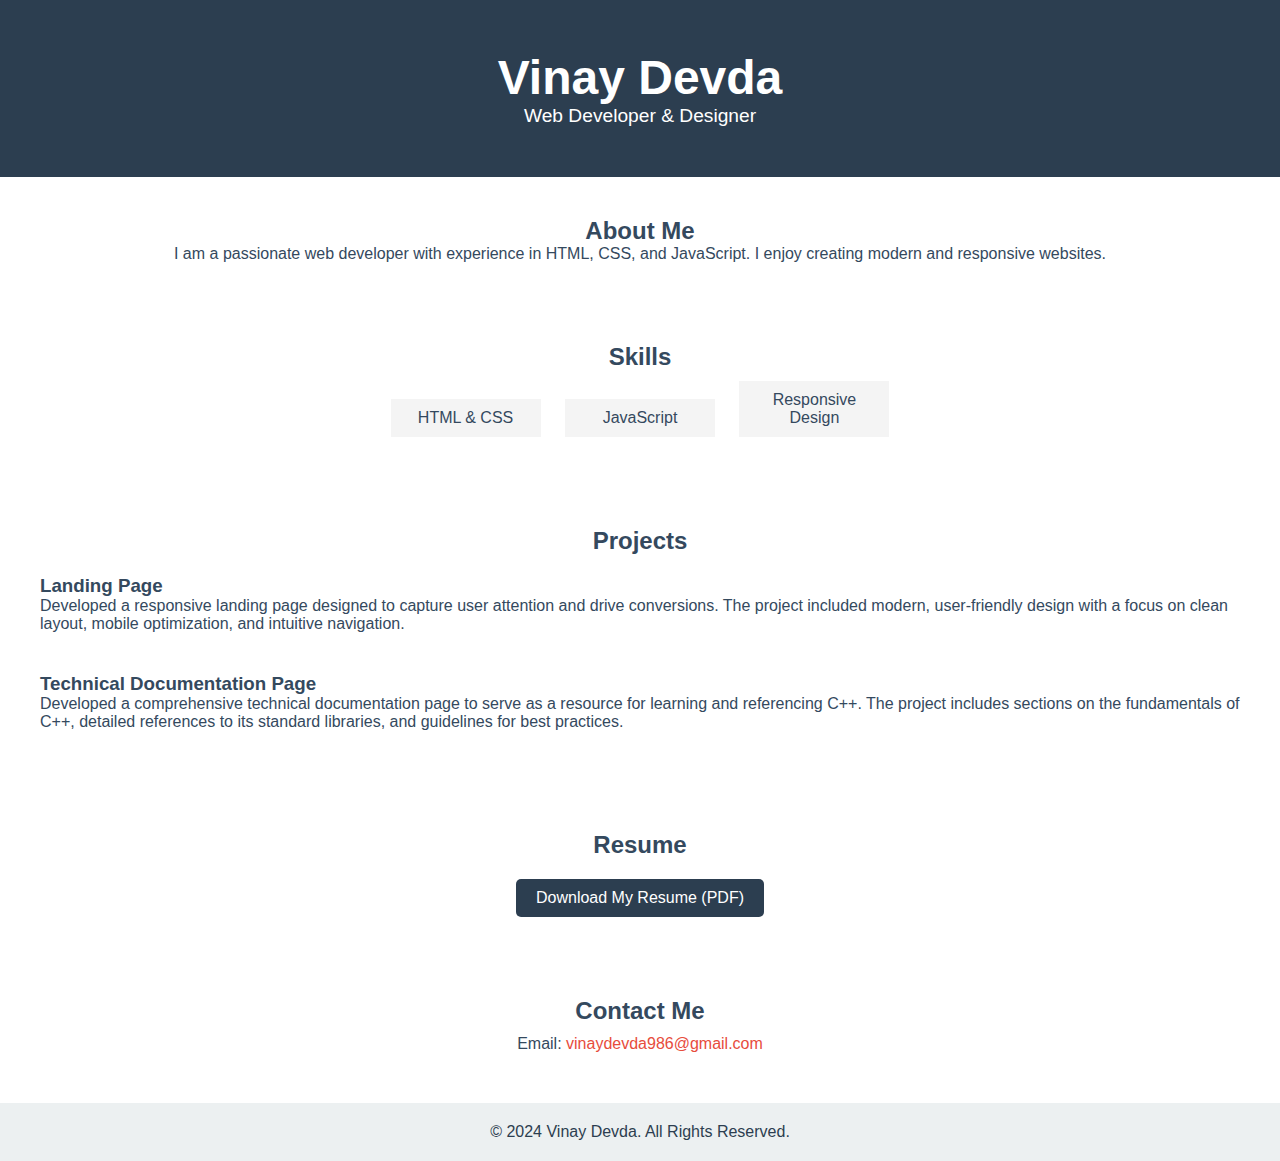
<file: index.html>
<!DOCTYPE html>
<html lang="en">
<head>
    <meta charset="UTF-8">
    <meta name="viewport" content="width=device-width, initial-scale=1.0">
    <title>My Portfolio</title>
    <link rel="stylesheet" href="style.css">
</head>
<body>

    <header>
        <h1>Vinay Devda</h1>
        <p>Web Developer & Designer</p>
    </header>

    <section id="about">
        <h2>About Me</h2>
        <p>I am a passionate web developer with experience in HTML, CSS, and JavaScript. I enjoy creating modern and responsive websites.</p>
    </section>

    <section id="skills">
        <h2>Skills</h2>
        <ul>
            <li>HTML & CSS</li>
            <li>JavaScript</li>
            <li>Responsive Design</li>
        </ul>
    </section>

    <section id="projects">
        <h2>Projects</h2>
        <div class="project">
            <h3>Landing Page</h3>
            <p>Developed a responsive landing page designed to capture user attention and drive conversions. The project included modern, user-friendly design with a focus on clean layout, mobile optimization, and intuitive navigation.</p>
        </div>
        <div class="project">
            <h3>Technical Documentation Page</h3>
            <p>Developed a comprehensive technical documentation page to serve as a resource for learning and referencing C++. The project includes sections on the fundamentals of C++, detailed references to its standard libraries, and guidelines for best practices.</p>
        </div>
    </section>

    <section id="resume">
        <h2>Resume</h2>
        <a href="resume.pdf" download>Download My Resume (PDF)</a>
    </section>

    <section id="contact">
        <h2>Contact Me</h2>
        <p>Email: <a href="mailto:vinaydevda986@gmail.com">vinaydevda986@gmail.com</a></p>
    </section>

    <footer>
        <p>&copy; 2024 Vinay Devda. All Rights Reserved.</p>
    </footer>

</body>
</html>
</file>
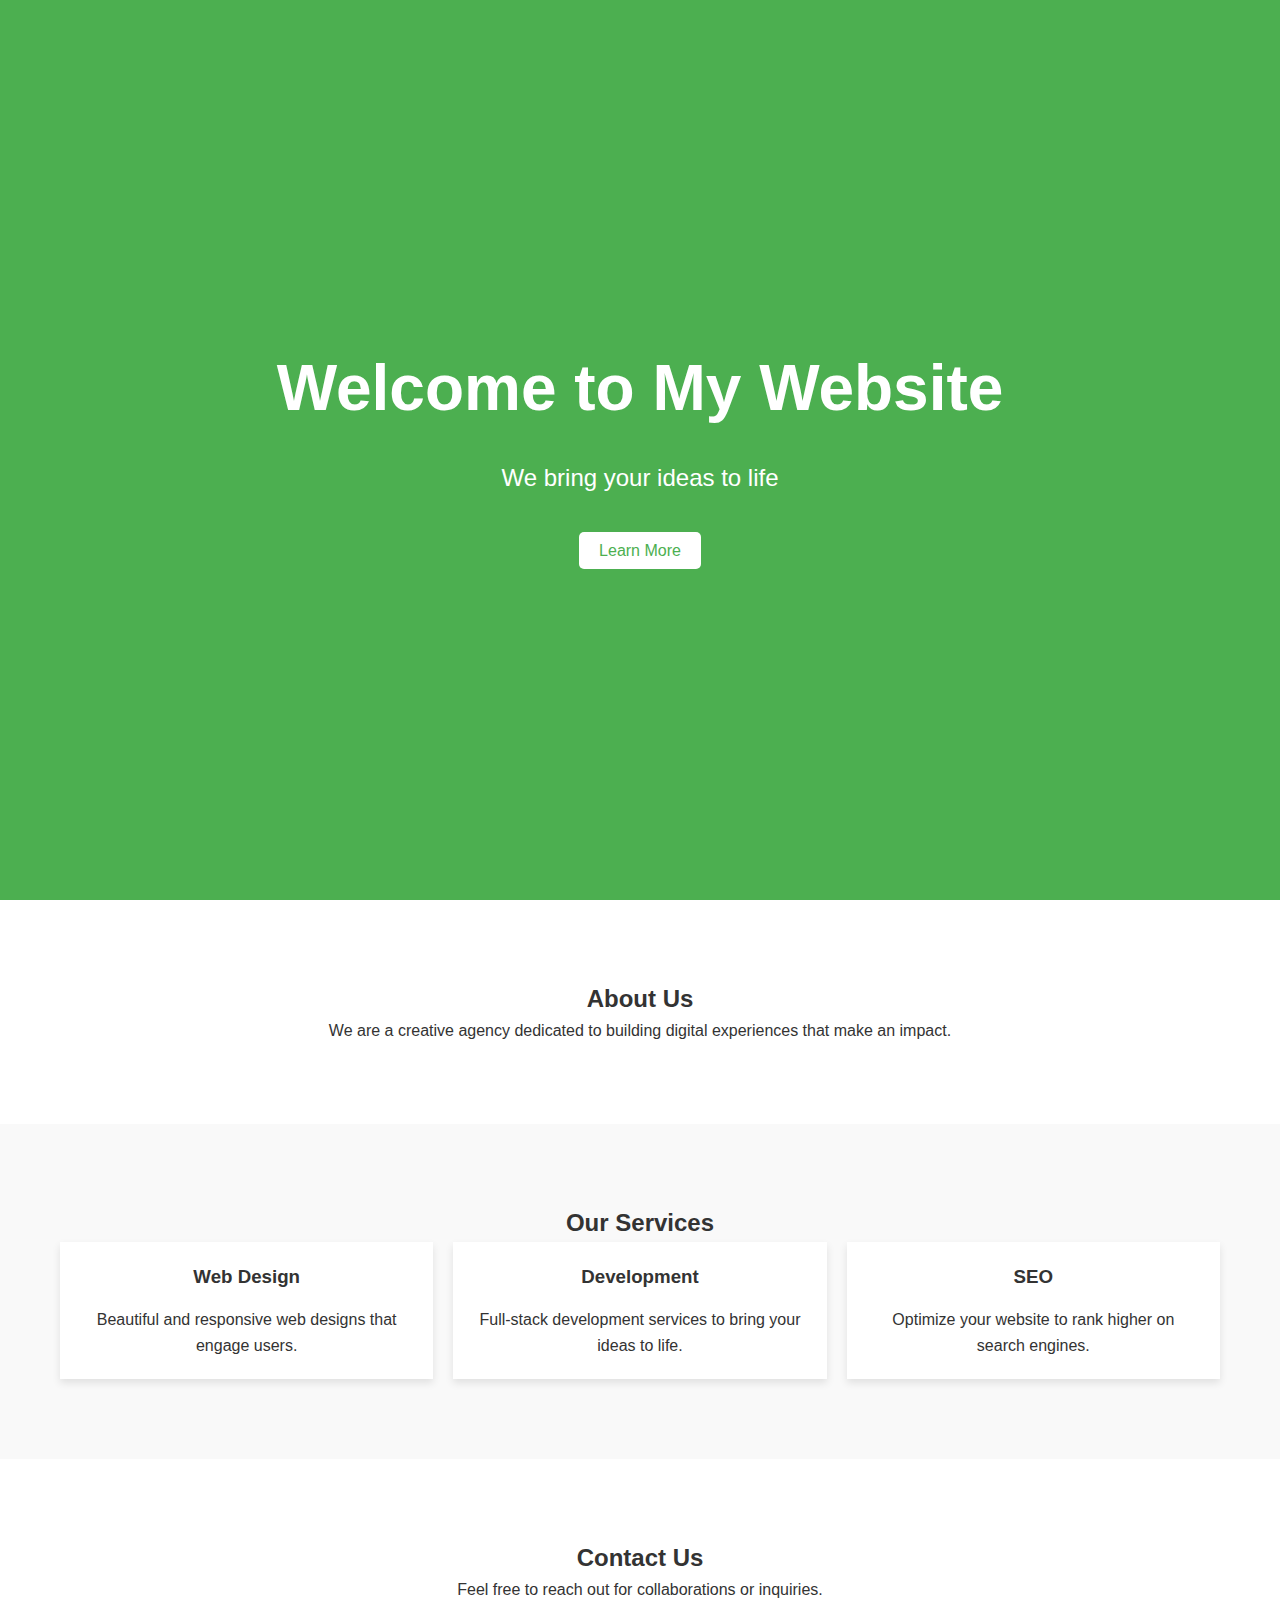
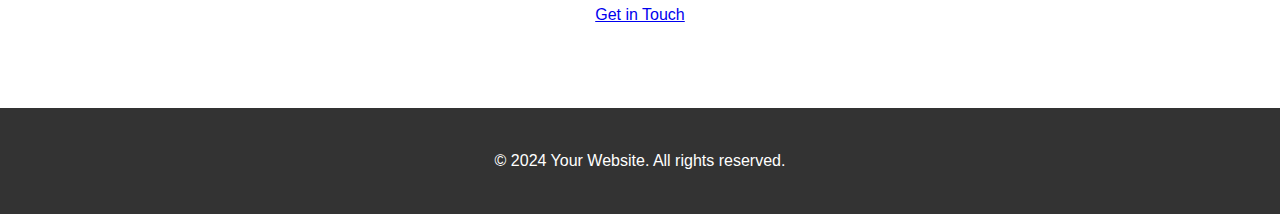
<file: landingpage.html>
<!DOCTYPE html>
<html lang="en">
<head>
  <meta charset="UTF-8">
  <meta name="viewport" content="width=device-width, initial-scale=1.0">
  <meta http-equiv="X-UA-Compatible" content="ie=edge">
  <title>Landing Page</title>
  <link rel="stylesheet" href="landingpage.css">
</head>
<body>
  <header class="hero">
    <div class="container">
      <h1>Welcome to My Website</h1>
      <p>We bring your ideas to life</p>
      <a href="#about" class="btn-primary">Learn More</a>
    </div>
  </header>

  <section id="about" class="section">
    <div class="container">
      <h2>About Us</h2>
      <p>We are a creative agency dedicated to building digital experiences that make an impact.</p>
    </div>
  </section>

  <section id="services" class="section bg-light">
    <div class="container">
      <h2>Our Services</h2>
      <div class="grid">
        <div class="card">
          <h3>Web Design</h3>
          <p>Beautiful and responsive web designs that engage users.</p>
        </div>
        <div class="card">
          <h3>Development</h3>
          <p>Full-stack development services to bring your ideas to life.</p>
        </div>
        <div class="card">
          <h3>SEO</h3>
          <p>Optimize your website to rank higher on search engines.</p>
        </div>
      </div>
    </div>
  </section>

  <section id="contact" class="section">
    <div class="container">
      <h2>Contact Us</h2>
      <p>Feel free to reach out for collaborations or inquiries.</p>
      <a href="mailto:info@example.com" class="btn-secondary">Get in Touch</a>
    </div>
  </section>

  <footer class="footer">
    <div class="container">
      <p>&copy; 2024 Your Website. All rights reserved.</p>
    </div>
  </footer>
</body>
</html>
</file>
<file: style.css>
* {
    margin: 0;
    padding: 0;
    box-sizing: border-box;
}

body {
    font-family: Arial, sans-serif;
    background-color: #ffffff;
    color: #34495e;
}


header {
    background-color: #2c3e50;
    color: #ffffff;
    text-align: center;
    padding: 50px 0;
}

header h1 {
    font-size: 3rem;
}

header p {
    font-size: 1.2rem;
}


section {
    padding: 40px 20px;
    text-align: center;
}


#skills ul {
    list-style: none;
    padding: 0;
}

#skills li {
    background-color: #f4f4f4;
    margin: 10px;
    padding: 10px;
    display: inline-block;
    width: 150px;
    transition: background-color 0.3s, transform 0.3s; 
}


#skills li:hover {
    background-color: #3498db; 
    color: #ffffff; 
    transform: scale(1.3); 
}


#projects .project {
    display: inline-block;
    margin: 20px;
    text-align: left;
}


#resume a {
    display: inline-block;
    margin-top: 20px;
    padding: 10px 20px;
    color: #ffffff;
    background-color: #2c3e50;
    text-decoration: none;
    border-radius: 5px; 
    transition: background-color 0.3s; 
}

#resume a:hover {
    background-color: #3f7fbf;
}


#contact p {
    margin: 10px 0;
}


footer {
    background-color: #ecf0f1;
    color: #2c3e50;
    text-align: center;
    padding: 20px 0;
}


a {
    color: #e74c3c;
    text-decoration: none; 
}
</file>
<file: landingpage.css>
* {
    margin: 0;
    padding: 0;
    box-sizing: border-box;
  }
  
  body {
    font-family: Arial, sans-serif;
    line-height: 1.6;
    color: #333;
  }
  
  .container {
    max-width: 1200px;
    margin: 0 auto;
    padding: 20px;
  }
  
  .hero {
    background-color: #4CAF50;
    color: white;
    height: 100vh;
    display: flex;
    justify-content: center;
    align-items: center;
    text-align: center;
  }
  
  .hero h1 {
    font-size: 4rem;
    margin-bottom: 20px;
  }
  
  .hero p {
    font-size: 1.5rem;
    margin-bottom: 40px;
  }
  
  .btn-primary {
    background-color: white;
    color: #4CAF50;
    padding: 10px 20px;
    text-decoration: none;
    border-radius: 5px;
  }
  
  .btn-primary:hover {
    background-color: #f1f1f1;
  }
  
  .section {
    padding: 60px 0;
    text-align: center;
  }
  
  .bg-light {
    background-color: #f9f9f9;
  }
  
  .grid {
    display: flex;
    gap: 20px;
  }
  
  .card {
    background-color: white;
    padding: 20px;
    box-shadow: 0 4px 8px rgba(0, 0, 0, 0.1);
    flex: 1;
  }
  
  .card h3 {
    margin-bottom: 15px;
  }
  
  .footer {
    background-color: #333;
    color: white;
    text-align: center;
    padding: 20px 0;
  }
</file>
